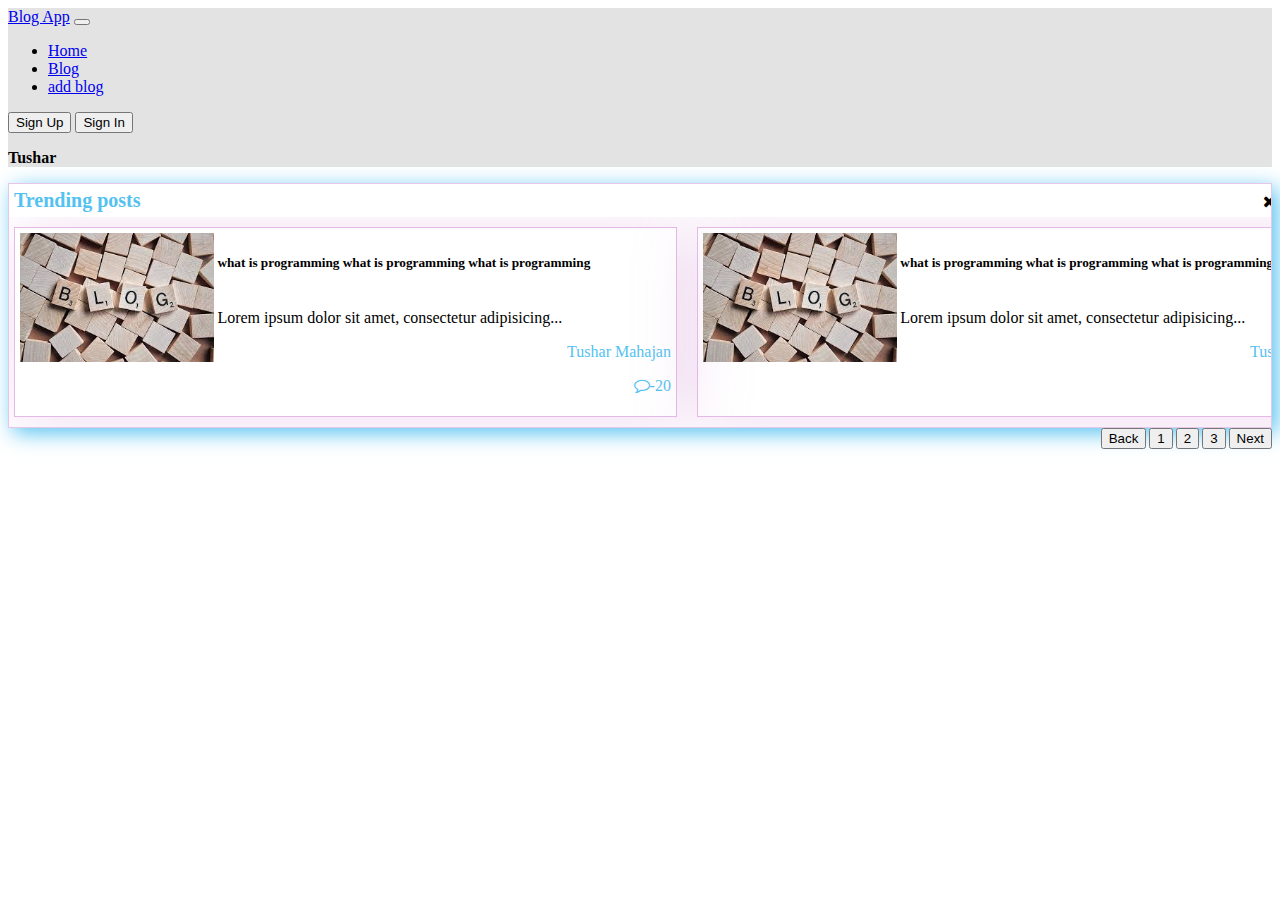
<file: blog.html>
<html>

<head>
    <!-- Required meta tags -->
    <meta charset="utf-8">
    <meta name="viewport" content="width=device-width, initial-scale=1">

    <!-- Bootstrap CSS -->
    <link href="https://cdn.jsdelivr.net/npm/bootstrap@5.0.2/dist/css/bootstrap.min.css" rel="stylesheet"
        integrity="sha384-EVSTQN3/azprG1Anm3QDgpJLIm9Nao0Yz1ztcQTwFspd3yD65VohhpuuCOmLASjC" crossorigin="anonymous">

    <link rel="stylesheet" href="https://cdnjs.cloudflare.com/ajax/libs/font-awesome/4.7.0/css/font-awesome.min.css">

    <link rel="stylesheet" href="blog-style.css">

    <title>Blogs</title>
</head>

<body>
    <!-- Nav begin -->
    <nav class="navbar navbar-expand-lg navbar-light bg-light">
        <div class="container">
            <a class="navbar-brand" href="#">Blog App</a>
            <button class="navbar-toggler" type="button" data-bs-toggle="collapse"
                data-bs-target="#navbarSupportedContent" aria-controls="navbarSupportedContent" aria-expanded="false"
                aria-label="Toggle navigation">
                <span class="navbar-toggler-icon"></span>
            </button>

            <div class="collapse navbar-collapse" id="navbarSupportedContent">
                <ul class="navbar-nav mb-2 gap-4 mb-lg-0 me-auto ms-5">
                    <li class="nav-item">
                        <a class="nav-link " aria-current="page" href="index.html">Home</a>
                    </li>
                    <li class="nav-item"><a class="nav-link active" href="blog.html">Blog</a></li>
                    <!-- <li>
                        <form class="d-flex">
                            <input class="form-control me-2" type="search" placeholder="Search" aria-label="Search">
                            <button class="btn btn-outline-success" type="submit">Search</button>
                        </form>
                    </li> -->
                    <li>
                        <a class="nav-link disabled" id="add-blog" aria-current="page" href="#">add blog</a>
                    </li>
                </ul>

                <span class="d-flex me-3 gap-2" id="login-logout">
                    <button type="button" class="btn ">Sign Up</button>
                    <button type="button" class="btn sign-in-Btn">Sign In</button>
                </span>

                <span class="d-flex me-3 gap-2" id="User-detail">
                    <p><b>Tushar</b></p>
                </span>

            </div>
        </div>
    </nav>
    <!-- Nav End -->

    <!-- TRENDING POSTS -->

    <div class="slider-parent container">

        <div class="slider-header">
            <span class="slider-title">Trending posts</span>
            <span class="slider-close-btn" onclick="hide_trending_posts()">
                <i class="fa fa-times" aria-hidden="true"></i>
            </span>
        </div>

        <div class="slider">
            <!-- This div auto fill with scripting -->
        </div>
    </div>
    <!-- END TRENDING POSTS -->

    <!-- ALL BLOGS -->
    <div class="blogs container mt-5">
        <div class="row row-cols-1 row-cols-md-2 row-cols-lg-4 g-3 all-blog-container">
            <!-- <div class="col">
                <div class="card ">
                    <img src="images/blog.jpg" class="card-img-top" alt="...">
                    <div class="card-body">
                        <h5 class="card-title">what is java</h5>
                        <p class="card-text">This is a longer card with supporting text below as a natural lead-in to...
                        </p>
                        <p class="author-name">Tushar Mahajan</p>
                        <p class="comment-icon"><i class="fa fa-comment-o" aria-hidden="true"></i>-20</p>
                    </div>
                </div>
            </div> -->
        </div>
    </div>
    <!-- END ALL BLOGS -->

    <!-- PAGINATION -->
    <div class="pagination container mt-5 mb-5">
        <button>Back</button><button>1</button><button>2</button><button>3</button><button>Next</button>
    </div>
    <!-- END PAGINATION -->

    <!-- Option 1: Bootstrap Bundle with Popper -->
    <script src="https://cdn.jsdelivr.net/npm/bootstrap@5.0.2/dist/js/bootstrap.bundle.min.js"
        integrity="sha384-MrcW6ZMFYlzcLA8Nl+NtUVF0sA7MsXsP1UyJoMp4YLEuNSfAP+JcXn/tWtIaxVXM"
        crossorigin="anonymous"></script>

    <!-- Script for load the post data -->
    <script src="service/post-service.js"></script>

    <script>

        /* 
            Script for showing or hiding nav items based on login
        */
        var loggedIn = false;

        var signIn_Btn = document.getElementById("login-logout");
        var user_detail = document.getElementById("User-detail");
        var add_blog = document.getElementById("add-blog");


        if (loggedIn) {
            user_detail.classList.add("d-block");
            signIn_Btn.classList.add("d-none");
            add_blog.classList.remove("disabled");
        } else {
            user_detail.classList.add("d-none");
            signIn_Btn.classList.add("d-block");
        }
        // close hiding showing nav script

        //repeat trending blogs--
        var trending_posts = [{
            category: "programming",
            image: "images/blog.jpg",
            Title: "what is programming what is programming what is programming",
            desc: "Lorem ipsum dolor sit amet, consectetur adipisicing... ",
            author: "Tushar Mahajan"
        }];

        let slider = document.getElementsByClassName("slider")[0];

        for (i = 0; i <= 5; i = i + 1) {
            slider.innerHTML += `
            <div class="child-container">
                    <div class="child-ele">
                        <div class="blog-image">
                            <img src="${trending_posts[0].image}" alt="">
                        </div>
    
                        <div class="blog-content">
                            <div><h5>${trending_posts[0].Title}</h5></div>
                            <p class="content-paragraph">${trending_posts[0].desc}</p>
                            
                            <p class="author-name">${trending_posts[0].author}</p>

                            <p class="comment-icon"><i class="fa fa-comment-o" aria-hidden="true"></i>-20</p>
                        </div>
                    </div>
            </div>
            `;
        }


        //this function is responsible for hiding the trending posts section
        function hide_trending_posts() {
            document.getElementsByClassName("slider-parent")[0].style.display = "none";
        }
        //close repeat trending blogs---



        //All posts
        function getAllPosts() {
            let post_array = new Array();

            for (data of post_data) {
                let username = data.u_name;

                for (post of data.posts) {
                    single_post = {
                        uName: username,
                        pid: post.p_id,
                        title: post.title,
                        content: post.content,
                        date: post.date,
                        img: post.img,
                        comment: post.comment,
                        total_comment: post.comment.length
                    }
                    post_array.push(single_post);
                }
            }
            return post_array;
        }

        console.log(getAllPosts());

        let allPostCardElement = document.getElementsByClassName("all-blog-container")[0];
        for (let post of getAllPosts()) {
            allPostCardElement.innerHTML += `
            <div class="col">
                <div class="card ">
                    <img src="${post.img}" class="card-img-top" alt="...">
                    <div class="card-body">
                        <h5 class="card-title">${post.title}</h5>
                        <p class="card-text">${post.content}</p>
                        <p class="author-name">${post.uName}</p>
                        <p class="comment-icon"><i class="fa fa-comment-o" aria-hidden="true"></i>-${post.total_comment}</p>
                    </div>
                </div>
            </div>
            `;
        }



    </script>
</body>

</html>
</file>
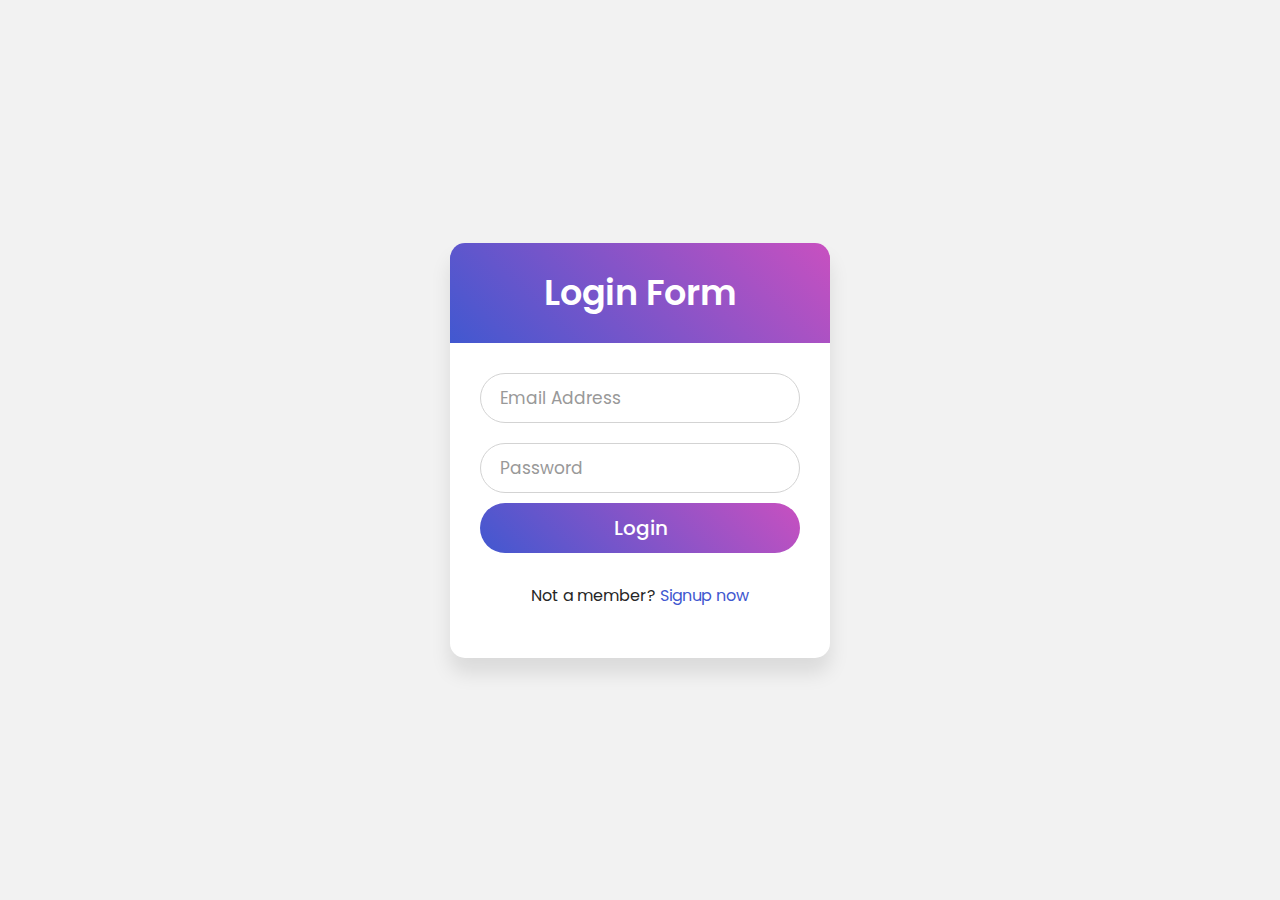
<file: auth/signed-in.html>
<!DOCTYPE html>
<!-- Created By CodingNepal -->
<html lang="en" dir="ltr">

<head>
    <meta charset="utf-8">
    <title>Login</title>
    <link rel="stylesheet" href="signed-in.css">
</head>

<body>
    <div class="wrapper">
        <div class="title">
            Login Form
        </div>
        <form id="signedInForm">
            <div class="field">
                <input type="email" name="email" required>
                <label>Email Address</label>
            </div>
            <div class="field">
                <input type="password" name="password" required>
                <label>Password</label>
            </div>

            <div class="field">
                <input type="submit" value="Login">
            </div>
            <div class="signup-link">
                Not a member? <a href="#">Signup now</a>
            </div>
        </form>
    </div>
</body>
<script src="../service/post-service.js"></script>
<script>

    document.getElementById("signedInForm").addEventListener("submit", (e) => {
        e.preventDefault();


        let email = document.getElementsByName("email")[0].value;
        let password = document.getElementsByName("password")[0].value;

        if (email.trim() != "" || email.trim() != "") {
            if (findUserByEmailAndPassword(email, password)) {
                alert("user logged in");

                history.back();
            }
            else {
                alert("user not found");
            }
        } else {
            alert("Fields cannot be empty");
        }
    });

</script>

</html>
</file>
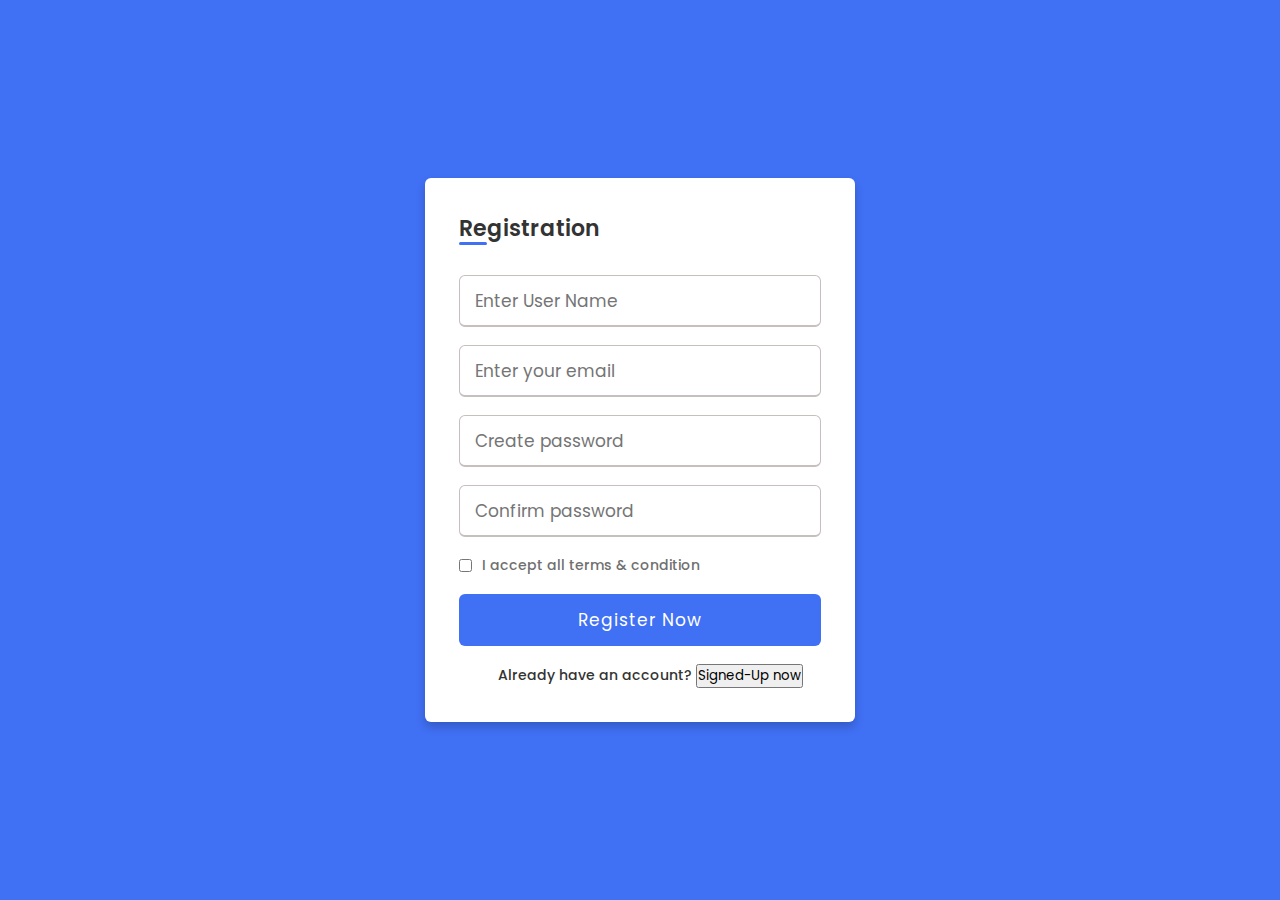
<file: auth/signed-up.html>
<!DOCTYPE html>
<!-- Coding By CodingNepal - codingnepalweb.com -->
<html lang="en" dir="ltr">

<head>
    <meta charset="UTF-8">
    <meta name="viewport" content="width=device-width, initial-scale=1.0">
    <title> Registration or Sign Up form in HTML CSS | CodingLab </title>
    <link rel="stylesheet" href="signed-up.css">
</head>

<body>
    <div class="wrapper">
        <h2>Registration</h2>
        <form id="signedUpForm">
            <div class="input-box">
                <input type="text" placeholder="Enter User Name" name="username" required>
            </div>
            <div class="input-box">
                <input type="email" placeholder="Enter your email" name="email" required>
            </div>
            <div class="input-box">
                <input type="password" placeholder="Create password" name="password" required>
            </div>
            <div class="input-box">
                <input type="password" placeholder="Confirm password" name="c-pass" required>
            </div>
            <div class="policy">
                <input type="checkbox" name="checkbox" value="check">
                <h3>I accept all terms & condition</h3>
            </div>
            <div class="input-box button">
                <input type="Submit" value="Register Now">
            </div>
            <div class="text">
                <h3>Already have an account? <button type="submit">Signed-Up now</button></h3>
            </div>
        </form>
    </div>
</body>
<script src="../service/post-service.js"></script>
<script>

    document.getElementById("signedUpForm").addEventListener("submit", (event) => {
        event.preventDefault();

        userName = document.getElementsByName("username")[0].value;
        email = document.getElementsByName("email")[0].value;
        pass = document.getElementsByName("password")[0].value;
        conpass = document.getElementsByName("c-pass")[0].value;
        check = document.getElementsByName("checkbox")[0].checked;


        if (userName.trim() != "" || email.trim() != "" || pass.trim() != "" || conpass.trim() != "") {
            if (!check) {
                alert("plese check terms and conditio");
            }
            else if (pass != conpass) {
                alert("password & confirm password must be same");
            }
            else {
                alert("data insert");
                let uId = blogData.users.length;

                RegisterUser(Number(uId + 1), email, userName, pass);

                history.back();
            }

        }
    });


</script>

</html>
</file>
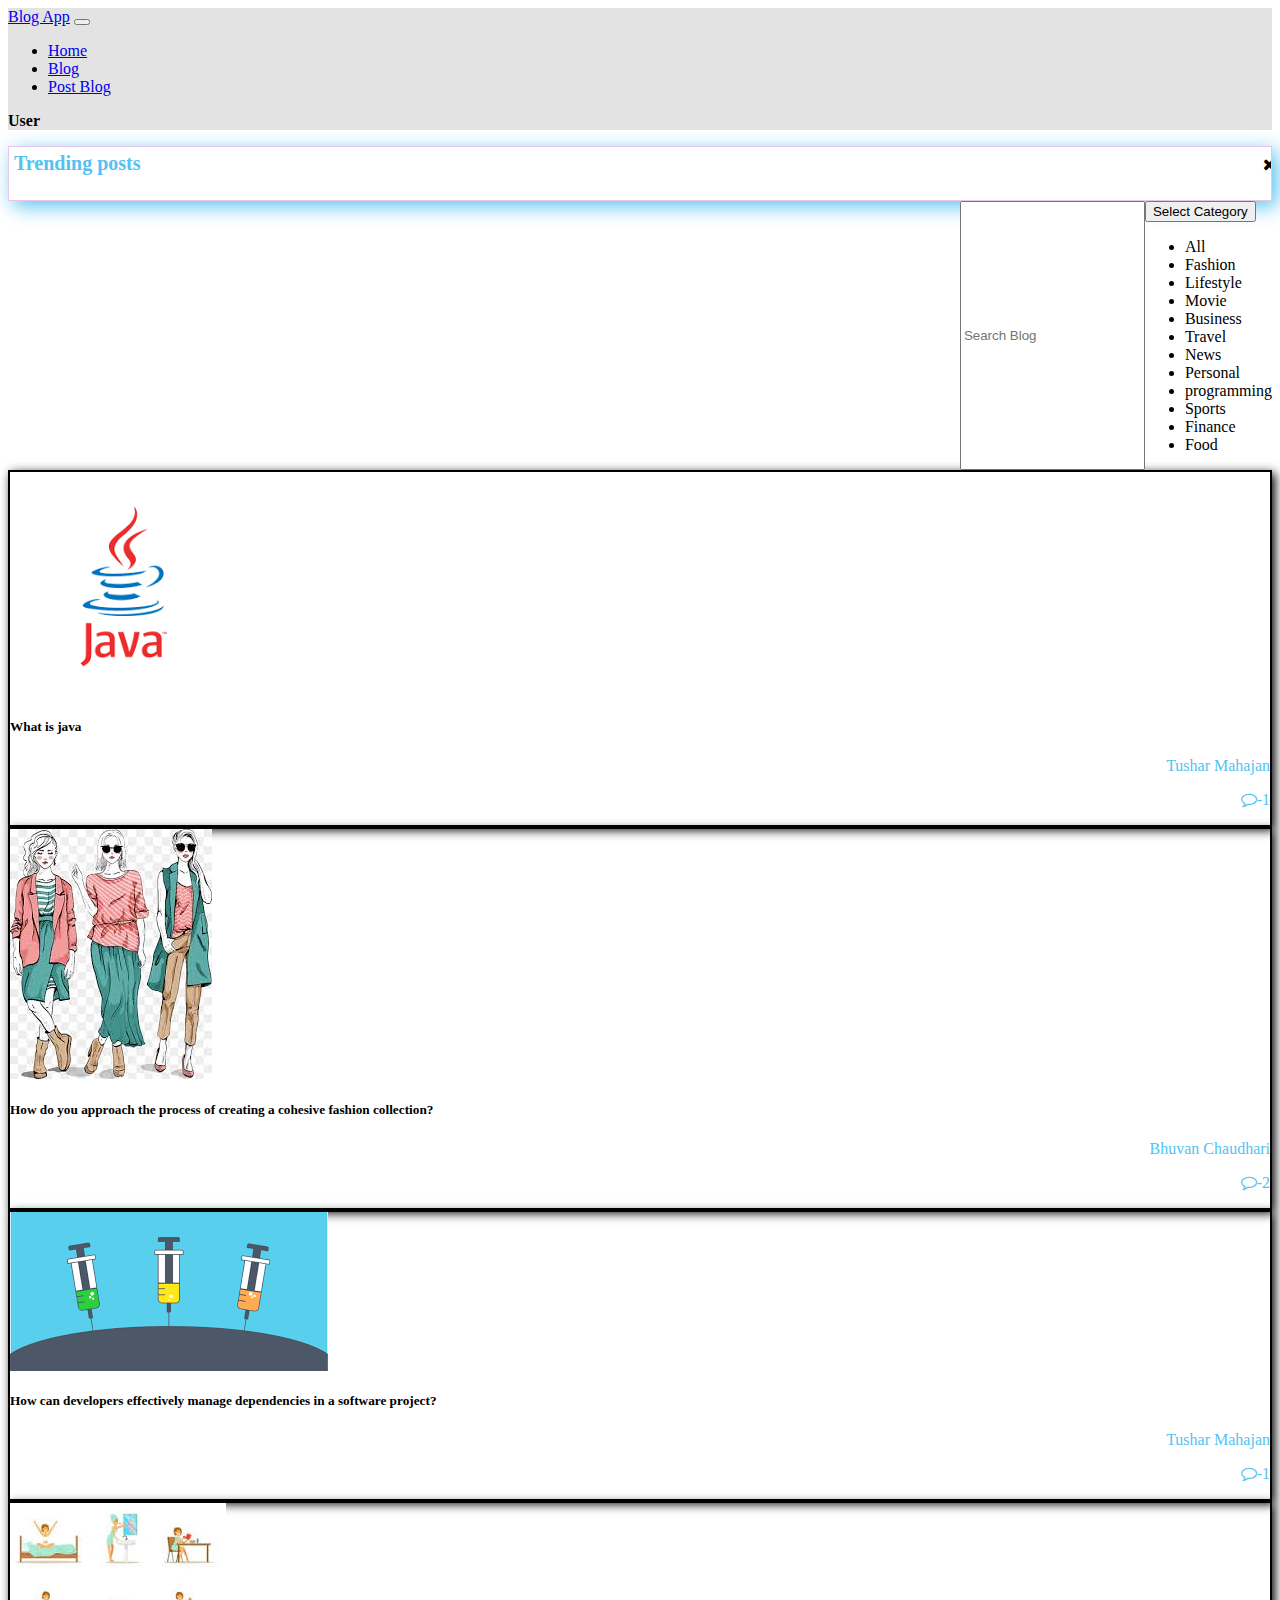
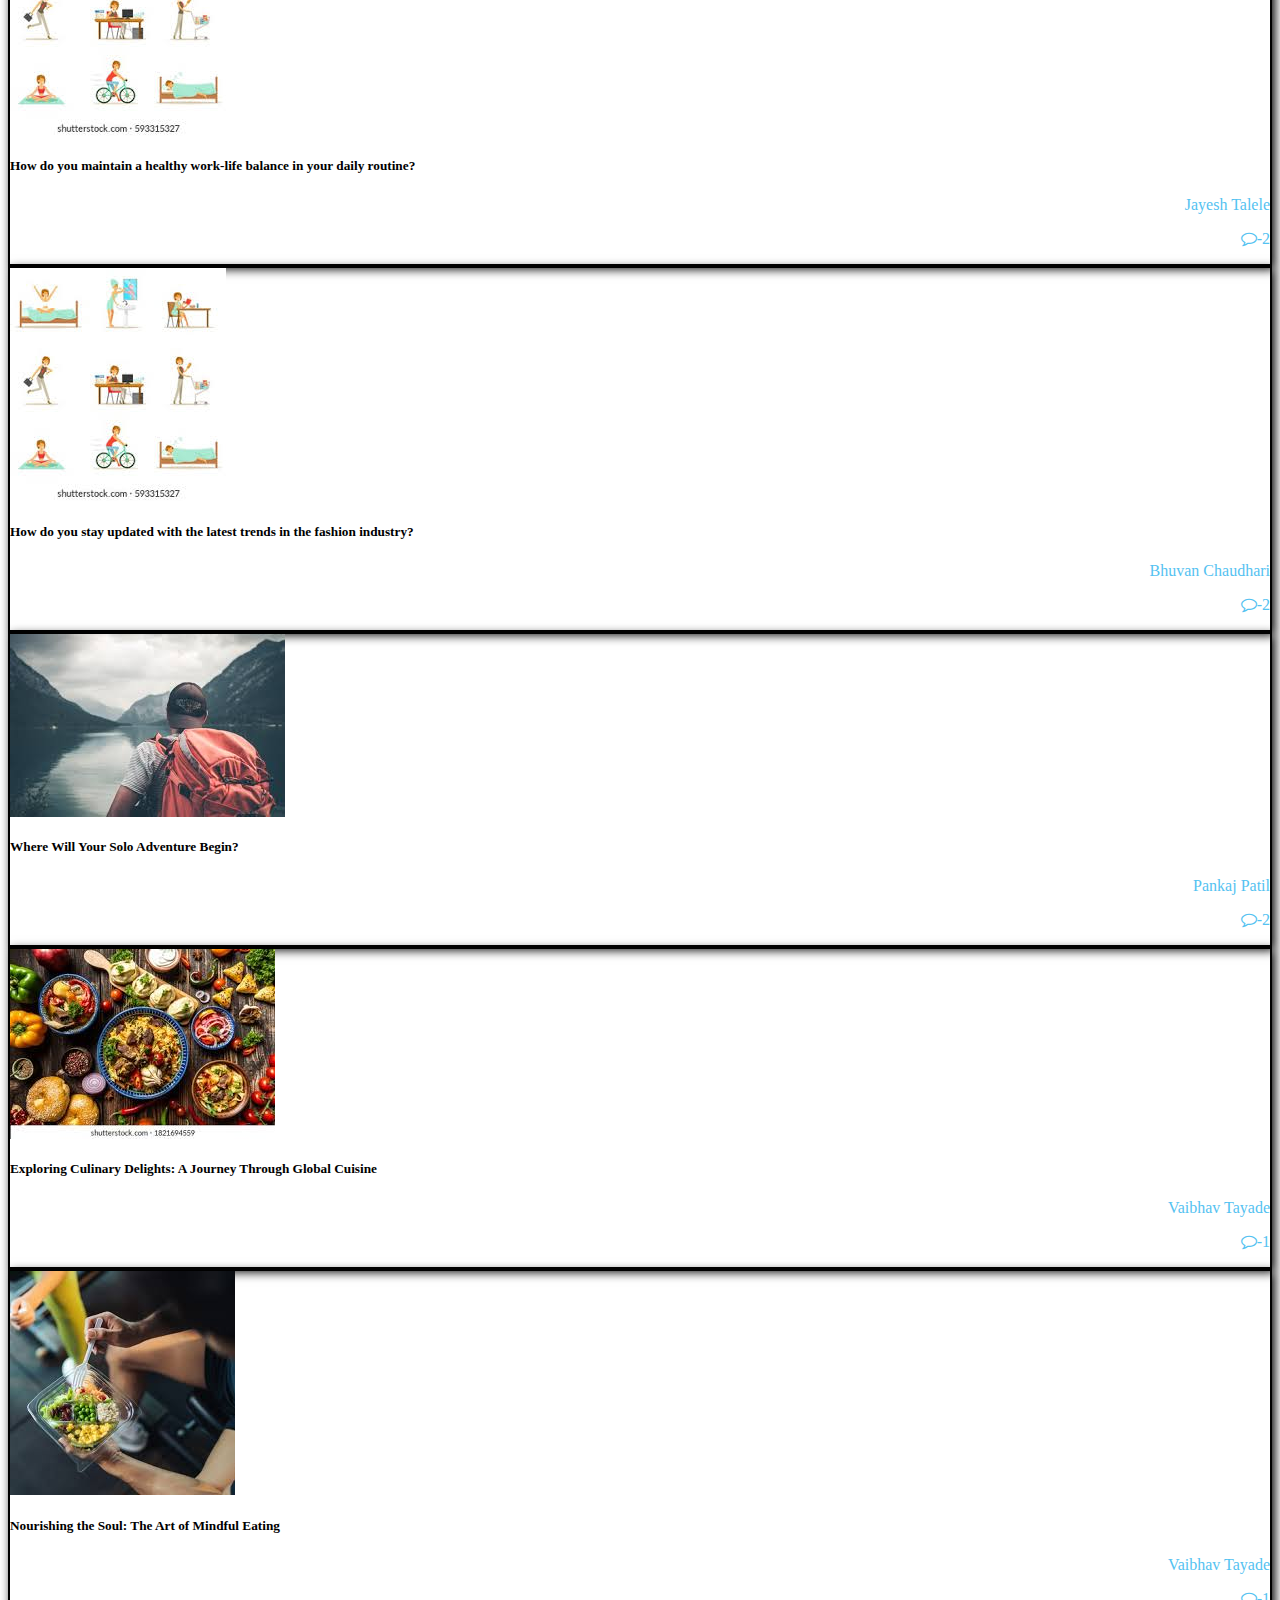
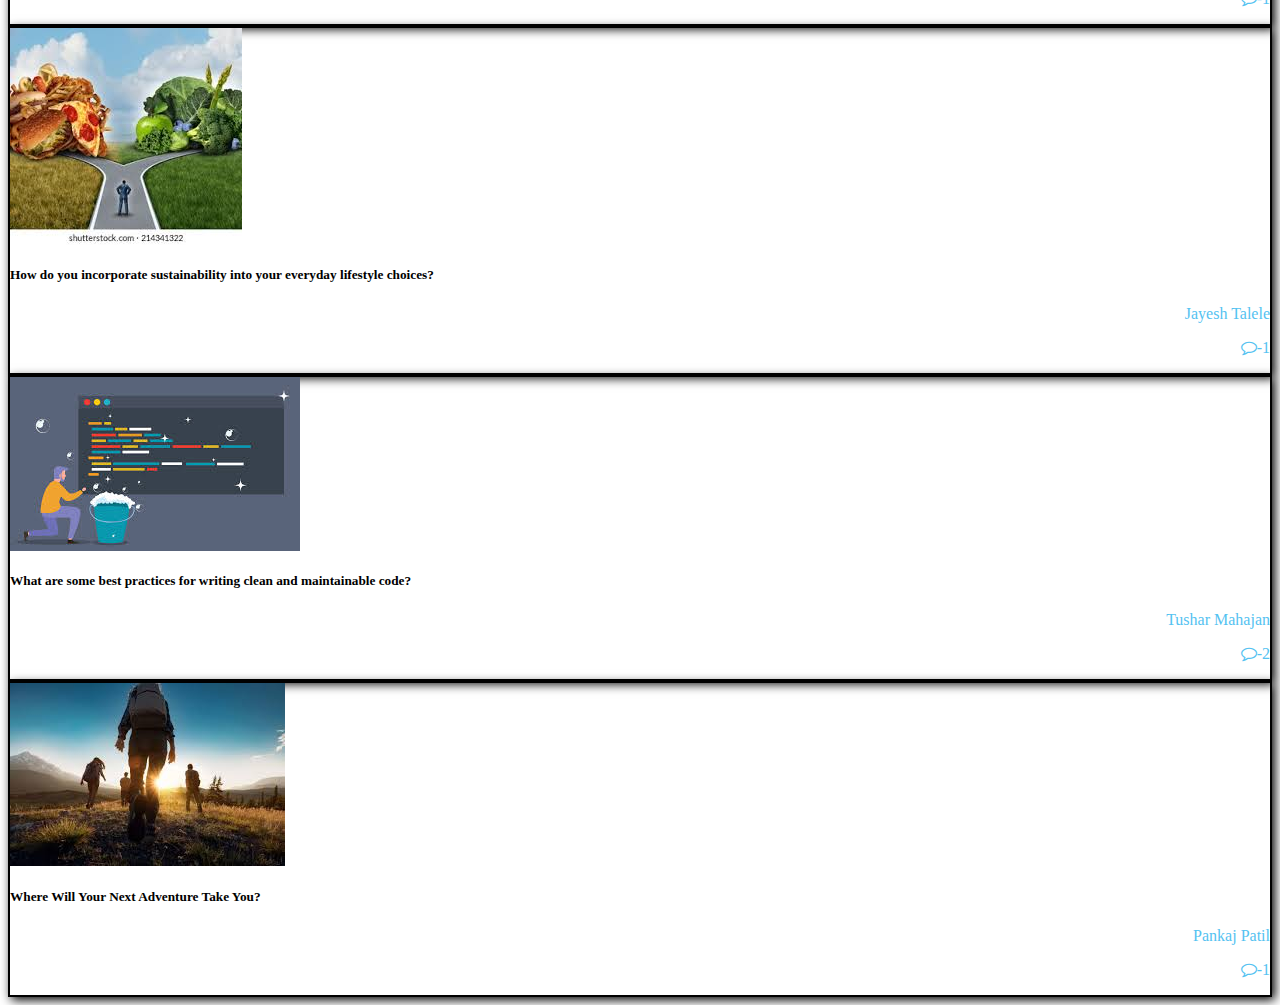
<file: public-pages/blog.html>
<html>

<head>
    <!-- Required meta tags -->
    <meta charset="utf-8">
    <meta name="viewport" content="width=device-width, initial-scale=1">

    <!-- Bootstrap CSS -->
    <link href="https://cdn.jsdelivr.net/npm/bootstrap@5.0.2/dist/css/bootstrap.min.css" rel="stylesheet"
        integrity="sha384-EVSTQN3/azprG1Anm3QDgpJLIm9Nao0Yz1ztcQTwFspd3yD65VohhpuuCOmLASjC" crossorigin="anonymous">

    <link rel="stylesheet" href="https://cdnjs.cloudflare.com/ajax/libs/font-awesome/4.7.0/css/font-awesome.min.css">

    <link rel="stylesheet" href="blog-style.css">

    <title>Blogs</title>
</head>

<body>
    <!-- Nav begin -->
    <nav class="navbar navbar-expand-lg navbar-light bg-light">
        <div class="container">
            <a class="navbar-brand" href="#">Blog App</a>
            <button class="navbar-toggler" type="button" data-bs-toggle="collapse"
                data-bs-target="#navbarSupportedContent" aria-controls="navbarSupportedContent" aria-expanded="false"
                aria-label="Toggle navigation">
                <span class="navbar-toggler-icon"></span>
            </button>

            <div class="collapse navbar-collapse" id="navbarSupportedContent">
                <ul class="navbar-nav mb-2 gap-4 mb-lg-0 me-auto ms-5">
                    <li class="nav-item">
                        <a class="nav-link " aria-current="page" href="../index.html">Home</a>
                    </li>
                    <li class="nav-item"><a class="nav-link active" href="blog.html">Blog</a></li>
                    <li class="nav-item">
                        <a class="nav-link" id="add-blog" aria-current="page" href="../private-pages/add-blog.html"
                            target="_blank">Post Blog</a>
                    </li>
                </ul>
                <span class="nav-item d-flex me-3 gap-2" id="User-detail">
                    <p><b class="userName"></b></p>
                </span>

            </div>
        </div>
    </nav>
    <!-- Nav End -->

    <!-- TRENDING POSTS -->

    <div class="slider-parent container">

        <div class="slider-header">
            <span class="slider-title">Trending posts</span>
            <span class="slider-close-btn" onclick="hide_trending_posts()">
                <i class="fa fa-times" aria-hidden="true"></i>
            </span>
        </div>

        <div class="slider">
            <!-- This div auto fill with scripting -->
        </div>
    </div>
    <!-- END TRENDING POSTS -->

    <!-- CATEGORY BTN -->
    <div class="mt-3 category-btn container">

        <input type="text" class="me-5" placeholder="Search Blog" id="searchBox" />

        <div class="btn-group">
            <button type="button" class="btn btn-danger dropdown-toggle" data-bs-toggle="dropdown"
                aria-expanded="false">
                Select Category
            </button>
            <ul class="dropdown-menu">
                <li class="dropdown-item" value="All">All</li>
                <li class="dropdown-item" value="Fahion">Fashion</li>
                <li class="dropdown-item" value="Lifestyle">Lifestyle</li>
                <li class="dropdown-item" value="Movie">Movie</li>
                <li class="dropdown-item" value="Business">Business</li>
                <li class="dropdown-item" value="Travel">Travel</li>
                <li class="dropdown-item" value="News">News</li>
                <li class="dropdown-item" value="Personal">Personal</li>
                <li class="dropdown-item" value="programming">programming</li>
                <li class="dropdown-item" value="Sports">Sports</li>
                <li class="dropdown-item" value="Finance">Finance</li>
                <li class="dropdown-item" value="Food">Food</li>

            </ul>
        </div>
    </div>
    <!-- CATEGORY BTN END -->


    <!-- ALL BLOGS -->
    <div class="blogs container mt-5 mb-5">
        <div class="row row-cols-1 row-cols-md-2 row-cols-lg-4 g-3 all-blog-container">
            <!-- filled using javaScript -->
        </div>
    </div>
    <!-- END ALL BLOGS -->

    <!-- PAGINATION -->
    <!-- <div class="pagination container mt-5 mb-5">
        <button>Back</button><button>1</button><button>2</button><button>3</button><button>Next</button>
    </div> -->
    <!-- END PAGINATION -->

    <!-- Option 1: Bootstrap Bundle with Popper -->
    <script src="https://cdn.jsdelivr.net/npm/bootstrap@5.0.2/dist/js/bootstrap.bundle.min.js"
        integrity="sha384-MrcW6ZMFYlzcLA8Nl+NtUVF0sA7MsXsP1UyJoMp4YLEuNSfAP+JcXn/tWtIaxVXM"
        crossorigin="anonymous"></script>

    <!-- Script for load the dummy data -->
    <script src="../data-files/load-data.js"> </script>
    <!-- Script for load the service -->
    <script src="../service/post-service.js"></script>

    <script>

        /* 
            Script for showing or hiding nav items based on login
        */
        var loggedIn = (localStorage.getItem("loginUser") == null) ? false : true;

        var user_detail = document.getElementById("User-detail");

        if (loggedIn) { //execute if user logged-in

            document.getElementsByClassName("userName")[0].innerHTML = `${getUserById(localStorage.getItem("loginUser")).username}`;
        }
        else {
            document.getElementsByClassName("userName")[0].innerHTML = `User`;
        }
        // close hiding showing nav script
        // ============================================================================================
        //repeat trending blogs--


        let slider = document.getElementsByClassName("slider")[0];

        for (let post of getTrendingBlogs()) {
            slider.innerHTML += `
            <div class="child-container" onclick="postClick(${post.BlogId})">
                    <div class="child-ele">
                        <div class="blog-image">
                            <img src="${post.Img}" alt="">
                        </div>

                        <div class="blog-content">
                            <div><h5>${post.Title}</h5></div>

                            <p class="author-name">${post.User.username}</p>

                            <p class="comment-icon"><i class="fa fa-comment-o" aria-hidden="true"></i>-${post.Comments.length}</p>
                        </div>
                    </div>
            </div>
            `;
        }

        // ============================================================================================

        //this function is responsible for hiding the trending posts section
        function hide_trending_posts() {
            document.getElementsByClassName("slider-parent")[0].style.display = "none";
        }
        //close repeat trending blogs---


        // ============================================================================================


        // // show all blogs
        let allPostCardElement = document.getElementsByClassName("all-blog-container")[0];

        /**
         * this is the main function responsible for displaying the Blogs based on 
         * passing of post
        */

        function showBlogs(post) {
            allPostCardElement.innerHTML += `
                            <div class="col post-col" onclick="postClick(${post.BlogId})">
                                <div class="card ">
                                    <img src="${post.Img}" class="card-img-top" alt="...">
                                    <div class="card-body">
                                        <h5 class="card-title">${post.Title}</h5>
                                        <p class="author-name">${post.User.username}</p>   
                                        <p class="comment-icon"><i class="fa fa-comment-o" aria-hidden="true"></i>-${post.Comments.length}</p>
                                    </div>
                                </div>
                            </div>`;
        }

        // show category-wise blogs
        function showBlogsWithCategory(category) {

            allPostCardElement.innerHTML = "";

            for (let post of getAllBlogs()) {

                if (post.Category.toUpperCase() == category.toUpperCase() || category == "All") {
                    showBlogs(post);
                }

            }
        }

        //default show all the blogs on a screen
        showBlogsWithCategory("All");

        // end show all blogs


        // ============================================================================================

        //category Btn
        let catogeryList = document.getElementsByClassName("dropdown-item");

        // Bind event to each category list element
        for (list of catogeryList) {
            list.addEventListener("click", (e) => {
                showBlogsWithCategory(e.target.innerText);
            });
        }

        // ============================================================================================

        //code for search box
        let searchBox = document.getElementById("searchBox");

        searchBox.addEventListener("keyup", () => {


            allPostCardElement.innerHTML = "";

            for (const blog of getAllBlogs()) {
                //      search by content                           search by title
                if (blog.Content.search(searchBox.value) >= 0 || blog.Title.search(searchBox.value) >= 0) {
                    showBlogs(blog);
                }
            }


        });

        // ============================================================================================

        // execute when post is clicked
        function postClick(pid) {
            window.open(`../public-pages/show-blog.html?id=${pid}`, "_blank");
        }


    </script>
</body>

</html>
</file>
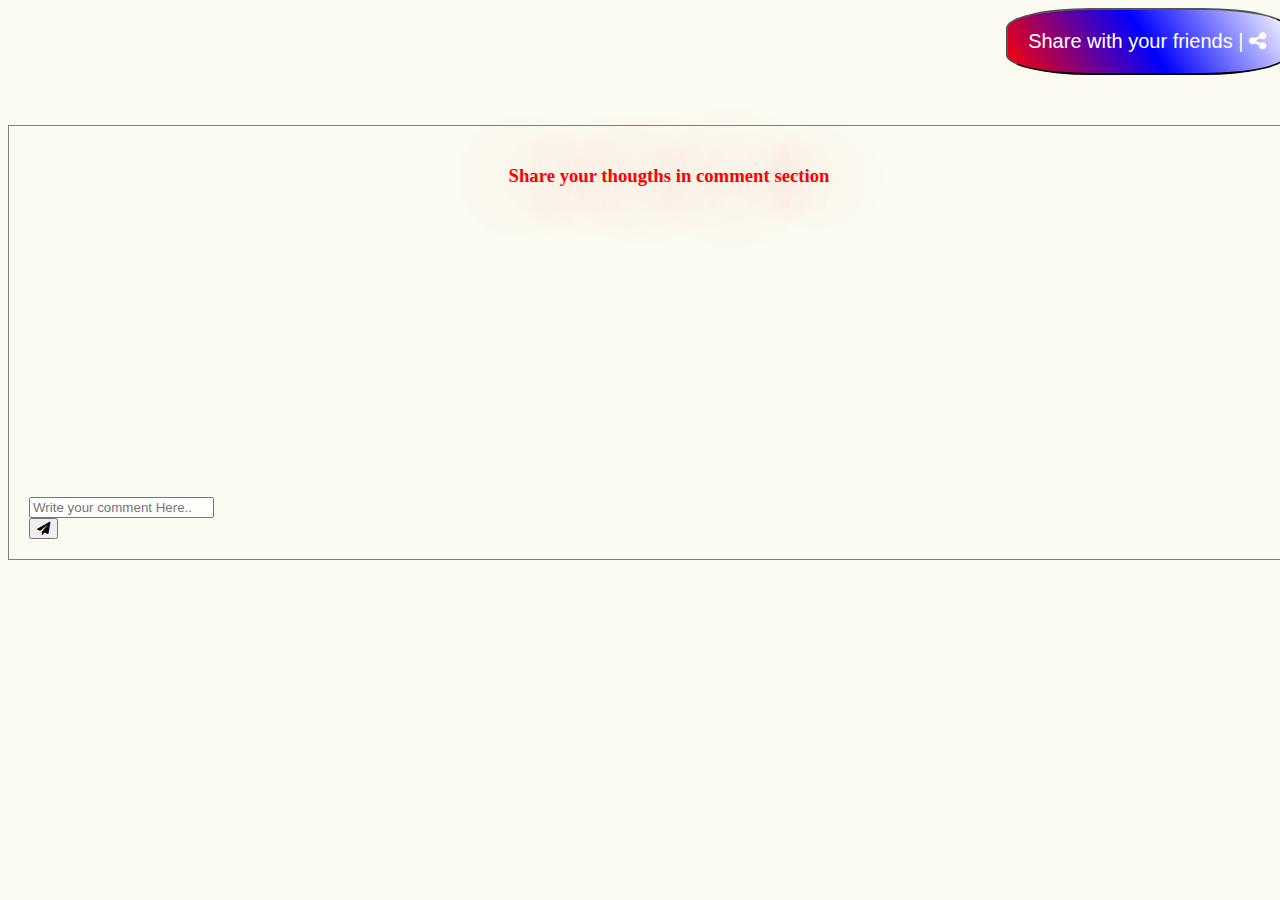
<file: public-pages/show-blog.html>
<!DOCTYPE html>
<html lang="en">

<head>
    <meta charset="UTF-8">
    <meta name="viewport" content="width=device-width, initial-scale=1.0">
    <link href="https://cdn.jsdelivr.net/npm/bootstrap@5.0.2/dist/css/bootstrap.min.css" rel="stylesheet"
        integrity="sha384-EVSTQN3/azprG1Anm3QDgpJLIm9Nao0Yz1ztcQTwFspd3yD65VohhpuuCOmLASjC" crossorigin="anonymous">

    <link rel="stylesheet" href="https://cdnjs.cloudflare.com/ajax/libs/font-awesome/4.7.0/css/font-awesome.min.css">


    <link rel="stylesheet" href="show-blog.css">

    <title>Show Blog</title>
</head>

<body>

    <!-- for showing blog information -->
    <div class="container">
        <div class="blog-container">
            <div class="blog-body">
                <!-- data fill using javaScript -->
            </div>
        </div>
    </div>


    <div class="shareBtnDiv container mt-5">
        <button class="shareBtn" onclick="shareBtn()"> Share with your friends | <i class="fa fa-share-alt"
                aria-hidden="true"></i></button>
    </div>

    <!-- comment form section -->
    <div class="comment-container container">
        <h3 class="comment-section-heading">Share your thougths in comment section</h3>
        <div id="comment-body">
            <!-- autofill in script -->
        </div>
        <form id="comment-form">
            <div class="row post-comment mt-5">
                <div class="col col-10">
                    <input type="text" class="form-control" placeholder="Write your comment Here.."
                        aria-label="First name">
                </div>
                <div class="col col-2">
                    <button type="submit" class="form-control btn btn-primary"><i class="fa fa-paper-plane"
                            aria-hidden="true"></i></button>
                </div>
            </div>
        </form>
    </div>
</body>

</html>

<script src="../service/post-service.js"></script>
<script>



    //get parameter from url
    const queryString = window.location.search;
    const urlParams = new URLSearchParams(queryString);

    let blogId = urlParams.get("id");


    //get the blog details by id who clicked
    let blogObj = getBlogByBlogId(blogId);

    //check if blog data is available or not
    if (blogObj != null) {
        document.title = `${(blogObj.User.username).slice(0, 9)} | ${(blogObj.Title).slice(0, 15)}..`;

        //show data..
        document.getElementsByClassName("blog-body")[0].innerHTML =
            `<img src="${blogObj.Img}" class="img">
                <div class="content">
                    <p class="author-name">${blogObj.User.username}</p>
                    <p class="title">${blogObj.Title}</p>
                    <p class="date">${blogObj.Date}</p>
                    <p class="desc">${blogObj.Content}</p>
                </div>`;


        // fill comments
        loadCommentData();


        // execute when comment is post
        document.getElementById("comment-form").addEventListener("submit", (e) => {
            e.preventDefault();

            let comment_Text = e.target[0].value;
            let userId = localStorage.getItem("loginUser");
            let date = new Date().toString().slice(4, 15);


            if (userId != null) {

                if (comment_Text.trim() == "") {
                    alert("Comment description cannot be empty");
                } else {
                    AddComment(blogId, comment_Text, date, userId);
                    loadCommentData();
                    e.target[0].value = "";
                }
            }
            else {
                alert("You are not logged In");
            }
        });

        // function for load commets in comment section
        function loadCommentData() {

            let blogObj = getBlogByBlogId(blogId);

            let commentBody = document.getElementById("comment-body");
            commentBody.innerHTML = '';

            for (comment of blogObj.Comments) {
                commentBody.innerHTML += `
                <div class="card mt-3 comment-card">
                    <div class="card-body">
                        <div class="comment-header">
                            <p class="comment-auth-name" id="comment-auth-name"><small>${getUserById(comment.userId).username}</small></p>
                            <p class="comment-date" id="comment-date"><small>${comment.date}</small></p>
                        </div>
                        <div class="comment-msg" id="comment-msg">
                            ${comment.text}
                        </div>
                    </div>
                </div>
            `;
            }
        }
    }
    //what if is data not available
    else {
        alert("no data avl");
    }

    // share btn
    async function shareBtn() {
        await navigator.share(
            {
                title: document.title,
                url: window.location.href
            }
        );
    }
</script>
</file>
<file: blog-style.css>
/* TRENDING POSTS STYLE */

:root {
    --paragraph-color: #DF4881;
    --template-color: #54c2f1;
    --white-color: #ffff;
}

.navbar {
    background-color: rgb(228, 227, 227) !important;
}


.slider-parent {
    box-shadow: 5px 5px 20px var(--template-color);
    margin-top: 10px;
    height: fit-content;
    border: 1px solid #dada;
    overflow: hidden;
    /* Ensure no overflow outside the parent */
}

.slider-header {
    width: 100%;
    padding: 5px;
    display: flex;
    justify-content: space-between;
    align-items: center;
}

.slider-header .slider-title {
    color: var(--template-color);
    font-size: 20px;
    font-weight: bold;
}

.slider-header .slider-close-btn {
    cursor: pointer;
}

.slider {
    background-color: transparent;
    display: flex;
    flex-wrap: nowrap;
    /* Ensure items stay in a single line */
    gap: 10px;
    /* Adjust the gap between child containers */
    overflow-x: auto;
    /* Enable horizontal scrollbar */
    overflow-y: hidden;
    padding: 10px 0;
    /* Add padding to the slider */
}


.child-container {
    box-shadow: 5px 5px 60px rgba(221, 170, 221, 0.414);
    border: 1px solid rgba(221, 170, 221, 0.807);
    min-width: 40%;
    max-width: fit-content;
    height: fit-content;
    margin: 0 5px;
    /* Adjust margins as needed */
    flex: 0 0 auto;
    /* Prevent shrinking */
}

.child-container .child-ele {
    display: flex;
    overflow: hidden;
    padding: 5px;
    gap: 3px;
}

.child-container .child-ele .blog-image {
    width: 30%;
}

.child-container .child-ele .blog-image img {
    width: 100%;
    object-fit: cover;
    /* Adjust image fit */
    height: fit-content;
}

.child-container .child-ele .blog-content {
    width: 70%;
    overflow: hidden;
    /* Hide content overflow */
}

.blog-content div {
    display: inline-block;
    /* word-wrap: break-word; */
}

.author-name,
.comment-icon {
    text-align: end;
    color: #54c2f1;
    cursor: default;
}

/* END TRENDING POSTS STYLE */

/* ALL POST STYLE */
.blogs .row .card {
    box-shadow: 3px 3px 10px black;
    border: 2px solid black;
}

.author {
    display: flex;
    justify-content: end;
    color: var(--template-color);
}

/* END ALL POST STYLE */

/* PAGINATION STYLE */
.pagination {
    display: flex;
    justify-content: right;
    gap: 3px;
}

/* END PAGINATION STYLE */

/* CODE FOR RESPONSIVENESS.. */
@media screen and (max-width: 993px) {

    /* TRENDING POSTS STYLE */
    .child-container {
        width: 95%;
        margin: 0 5px;
        height: cover;
        /* Adjust margins as needed */
    }

    .child-container .child-ele .blog-image img {

        height: 100%;
        object-fit: fill;
    }

    .child-container .child-ele .blog-content p {
        font-size: 2vw;
    }

    .child-container .child-ele .blog-content h5 {
        font-size: 3vw;
    }

    /* END TRENDING POSTS STYLE */

    /* ALL POSTS STYLE */
    .blogs .row .col {
        border-radius: 5px;
    }

    /* END ALL POSTS STYLE */
}
</file>
<file: auth/signed-in.css>
@import url('https://fonts.googleapis.com/css?family=Poppins:400,500,600,700&display=swap');

* {
    margin: 0;
    padding: 0;
    box-sizing: border-box;
    font-family: 'Poppins', sans-serif;
}

html,
body {
    display: grid;
    height: 100%;
    width: 100%;
    place-items: center;
    background: #f2f2f2;
    /* background: linear-gradient(-135deg, #c850c0, #4158d0); */
}

::selection {
    background: #4158d0;
    color: #fff;
}

.wrapper {
    width: 380px;
    background: #fff;
    border-radius: 15px;
    box-shadow: 0px 15px 20px rgba(0, 0, 0, 0.1);
}

.wrapper .title {
    font-size: 35px;
    font-weight: 600;
    text-align: center;
    line-height: 100px;
    color: #fff;
    user-select: none;
    border-radius: 15px 15px 0 0;
    background: linear-gradient(-135deg, #c850c0, #4158d0);
}

.wrapper form {
    padding: 10px 30px 50px 30px;
}

.wrapper form .field {
    height: 50px;
    width: 100%;
    margin-top: 20px;
    position: relative;
}

.wrapper form .field input {
    height: 100%;
    width: 100%;
    outline: none;
    font-size: 17px;
    padding-left: 20px;
    border: 1px solid lightgrey;
    border-radius: 25px;
    transition: all 0.3s ease;
}

.wrapper form .field input:focus,
form .field input:valid {
    border-color: #4158d0;
}

.wrapper form .field label {
    position: absolute;
    top: 50%;
    left: 20px;
    color: #999999;
    font-weight: 400;
    font-size: 17px;
    pointer-events: none;
    transform: translateY(-50%);
    transition: all 0.3s ease;
}

form .field input:focus~label,
form .field input:valid~label {
    top: 0%;
    font-size: 16px;
    color: #4158d0;
    background: #fff;
    transform: translateY(-50%);
}

form .content {
    display: flex;
    width: 100%;
    height: 50px;
    font-size: 16px;
    align-items: center;
    justify-content: space-around;
}

form .content .checkbox {
    display: flex;
    align-items: center;
    justify-content: center;
}

form .content input {
    width: 15px;
    height: 15px;
    background: red;
}

form .content label {
    color: #262626;
    user-select: none;
    padding-left: 5px;
}

form .content .pass-link {
    color: "";
}

form .field input[type="submit"] {
    color: #fff;
    border: none;
    padding-left: 0;
    margin-top: -10px;
    font-size: 20px;
    font-weight: 500;
    cursor: pointer;
    background: linear-gradient(-135deg, #c850c0, #4158d0);
    transition: all 0.3s ease;
}

form .field input[type="submit"]:active {
    transform: scale(0.95);
}

form .signup-link {
    color: #262626;
    margin-top: 20px;
    text-align: center;
}

form .pass-link a,
form .signup-link a {
    color: #4158d0;
    text-decoration: none;
}

form .pass-link a:hover,
form .signup-link a:hover {
    text-decoration: underline;
}
</file>
<file: auth/signed-up.css>
@import url('https://fonts.googleapis.com/css?family=Poppins:400,500,600,700&display=swap');

* {
    margin: 0;
    padding: 0;
    box-sizing: border-box;
    font-family: 'Poppins', sans-serif;
}

body {
    min-height: 100vh;
    display: flex;
    align-items: center;
    justify-content: center;
    background: #4070f4;
}

.wrapper {
    position: relative;
    max-width: 430px;
    width: 100%;
    background: #fff;
    padding: 34px;
    border-radius: 6px;
    box-shadow: 0 5px 10px rgba(0, 0, 0, 0.2);
}

.wrapper h2 {
    position: relative;
    font-size: 22px;
    font-weight: 600;
    color: #333;
}

.wrapper h2::before {
    content: '';
    position: absolute;
    left: 0;
    bottom: 0;
    height: 3px;
    width: 28px;
    border-radius: 12px;
    background: #4070f4;
}

.wrapper form {
    margin-top: 30px;
}

.wrapper form .input-box {
    height: 52px;
    margin: 18px 0;
}

form .input-box input {
    height: 100%;
    width: 100%;
    outline: none;
    padding: 0 15px;
    font-size: 17px;
    font-weight: 400;
    color: #333;
    border: 1.5px solid #C7BEBE;
    border-bottom-width: 2.5px;
    border-radius: 6px;
    transition: all 0.3s ease;
}

.input-box input:focus,
.input-box input:valid {
    border-color: #4070f4;
}

form .policy {
    display: flex;
    align-items: center;
}

form h3 {
    color: #707070;
    font-size: 14px;
    font-weight: 500;
    margin-left: 10px;
}

.input-box.button input {
    color: #fff;
    letter-spacing: 1px;
    border: none;
    background: #4070f4;
    cursor: pointer;
}

.input-box.button input:hover {
    background: #0e4bf1;
}

form .text h3 {
    color: #333;
    width: 100%;
    text-align: center;
}

form .text h3 a {
    color: #4070f4;
    text-decoration: none;
}

form .text h3 a:hover {
    text-decoration: underline;
}
</file>
<file: public-pages/blog-style.css>
/* TRENDING POSTS STYLE */

:root {
    --paragraph-color: #DF4881;
    --template-color: #54c2f1;
    --white-color: #ffff;
}

.navbar {
    background-color: rgb(228, 227, 227) !important;
    background-color: rgb(228, 227, 227) !important;
}


.slider-parent {
    box-shadow: 5px 5px 20px var(--template-color);
    margin-top: 10px;
    height: fit-content;
    border: 1px solid #dada;
    overflow: hidden;
    /* Ensure no overflow outside the parent */
}

.slider-header {
    width: 100%;
    padding: 5px;
    display: flex;
    justify-content: space-between;
    align-items: center;
}

.slider-header .slider-title {
    color: var(--template-color);
    font-size: 20px;
    font-weight: bold;
}

.slider-header .slider-close-btn {
    cursor: pointer;
}

.slider {
    background-color: transparent;
    display: flex;
    flex-wrap: nowrap;
    /* Ensure items stay in a single line */
    gap: 10px;
    /* Adjust the gap between child containers */
    overflow-x: auto;
    /* Enable horizontal scrollbar */
    overflow-y: hidden;
    padding: 10px 0;
    /* Add padding to the slider */
}


.child-container {
    box-shadow: 5px 5px 60px rgba(221, 170, 221, 0.414);
    border: 1px solid rgba(221, 170, 221, 0.807);
    min-width: 40%;
    max-width: fit-content;
    height: fit-content;
    margin: 0 5px;
    /* Adjust margins as needed */
    flex: 0 0 auto;
    /* Prevent shrinking */
    height: 150px;
}

.child-container .child-ele {
    height: 100%;
    display: flex;
    overflow: hidden;
    padding: 5px;
    gap: 3px;
}

.child-container .child-ele .blog-image {
    width: 30%;
    height: 100%;
}

.child-container .child-ele .blog-image img {
    width: 100%;
    object-fit: fill;
    /* Adjust image fit */
    height: 100%;
}

.child-container .child-ele .blog-content {
    width: 70%;
    overflow: hidden;
    /* Hide content overflow */
}

.blog-content div {
    display: inline-block;
    /* word-wrap: break-word; */
}

.author-name,
.comment-icon {
    text-align: end;
    color: #54c2f1;
    cursor: default;
}

/* END TRENDING POSTS STYLE */

/* ALL POST STYLE */

/* style for category btn */
.category-btn {
    display: flex;
    justify-content: end;
    cursor: pointer;
    user-select: none;
}


.blogs .row .card {
    cursor: pointer;
    user-select: none;
    box-shadow: 3px 3px 10px black;
    border: 2px solid black;
}

.blogs .row .card:hover {
    box-shadow: 1px 1px 2px black, 0 0 25px blue, 0 0 5px darkblue;
}


.author {
    display: flex;
    justify-content: end;
    color: var(--template-color);
}

.card-body .card-text {
    text-align: justify;
    text-justify: inter-word;
}

.card-body .card-title::first-letter {
    text-transform: uppercase;
}

.card-body .author-name::first-letter {
    text-transform: uppercase;
}


/* END ALL POST STYLE */

/* PAGINATION STYLE */
/* .pagination {
    display: flex;
    justify-content: right;
    gap: 3px;
} */

/* END PAGINATION STYLE */

/* CODE FOR RESPONSIVENESS.. */
@media screen and (max-width: 993px) {

    /* TRENDING POSTS STYLE */
    .child-container {
        width: 95%;
        margin: 0 5px;
        height: cover;
        /* Adjust margins as needed */
    }

    .child-container .child-ele .blog-image img {

        height: 100%;
        object-fit: fill;
    }

    .child-container .child-ele .blog-content p {
        font-size: 2vw;
    }

    .child-container .child-ele .blog-content h5 {
        font-size: 3vw;
    }

    /* END TRENDING POSTS STYLE */

    #searchBox {
        width: 100%;
    }

    /* ALL POSTS STYLE */
    .blogs .row .col {
        border-radius: 5px;
    }

    /* END ALL POSTS STYLE */
}
</file>
<file: public-pages/show-blog.css>
body {
    width: 100%;
    background-color: rgba(245, 245, 220, 0.406);
}

.blog-container {
    margin-top: 5px;
    width: 100%;
    display: flex;
}

.blog-body .img {
    object-fit: cover;
    width: 40%;
    float: right;
    padding: 5px;
}

.blog-body .content {
    padding-top: 40px;
}


.content .author-name {
    font-family: 'Times New Roman', Times, serif;
    font-size: 50px;
    font-weight: 300px;
}

.author-name::first-letter {
    text-transform: capitalize;
}

.content .title {
    font-family: 'Times New Roman', Times, serif;
    font-weight: bold;
    font-size: 30px;
    font-weight: 250px;

}

.content .title::first-letter {
    text-transform: uppercase;
}

.content .date {
    display: block;
    border-bottom: 1px solid black;
    text-align: right;
}

.content .desc {
    text-align: justify;
}

/* styling for shareBtn */
.shareBtnDiv {
    text-align: right;
}

.shareBtnDiv .shareBtn {
    user-select: none;
    color: white;
    background-image: linear-gradient(57deg, red, blue, white);
    font-size: 20px;
    border-radius: 30%;
    padding: 20px;
    animation: changeColor 2s infinite ease-in-out;
}

@keyframes changeColor {
    0% {
        background-image: linear-gradient(57deg, blue, red, white);
    }

    100% {
        background-image: linear-gradient(57deg, red, blue, white);
    }
}

/* Styling for commets */

.comment-container {
    width: 100%;
    margin-top: 50px;
    margin-bottom: 50px;
    border: 1px solid gray;
    padding: 20px;
    user-select: none;
}

.comment-container #comment-body {
    height: 300px;
    overflow-x: scroll;
}

.comment-section-heading {
    color: red;
    text-shadow: 1px 0.5px 90px red;
    text-align: center;
    margin-bottom: 10px;
}

.comment-card {
    border: 2px solid red;
    border-radius: 5%;
    box-shadow: 1px 1px 5px black;
}

.comment-header {
    display: flex;
    justify-content: space-between;
    color: red;
    text-shadow: 0.3px 0.3px red;
}

/* End comment section styling */

/* CODE FOR RESPONSIVENESS.. */
@media screen and (max-width: 993px) {
    .blog-body .img {
        width: 100%;
        object-fit: cover;
        text-align: center;
    }

    .content .author-name {
        font-size: 5vw;
        font-weight: 300px;
    }

    .content .title {
        font-size: 3vw;
        font-weight: 250px;
    }
}

@media screen and (max-width: 667px) {
    .content .title {
        font-size: 4vw;
        font-weight: bolder;
    }

}
</file>
